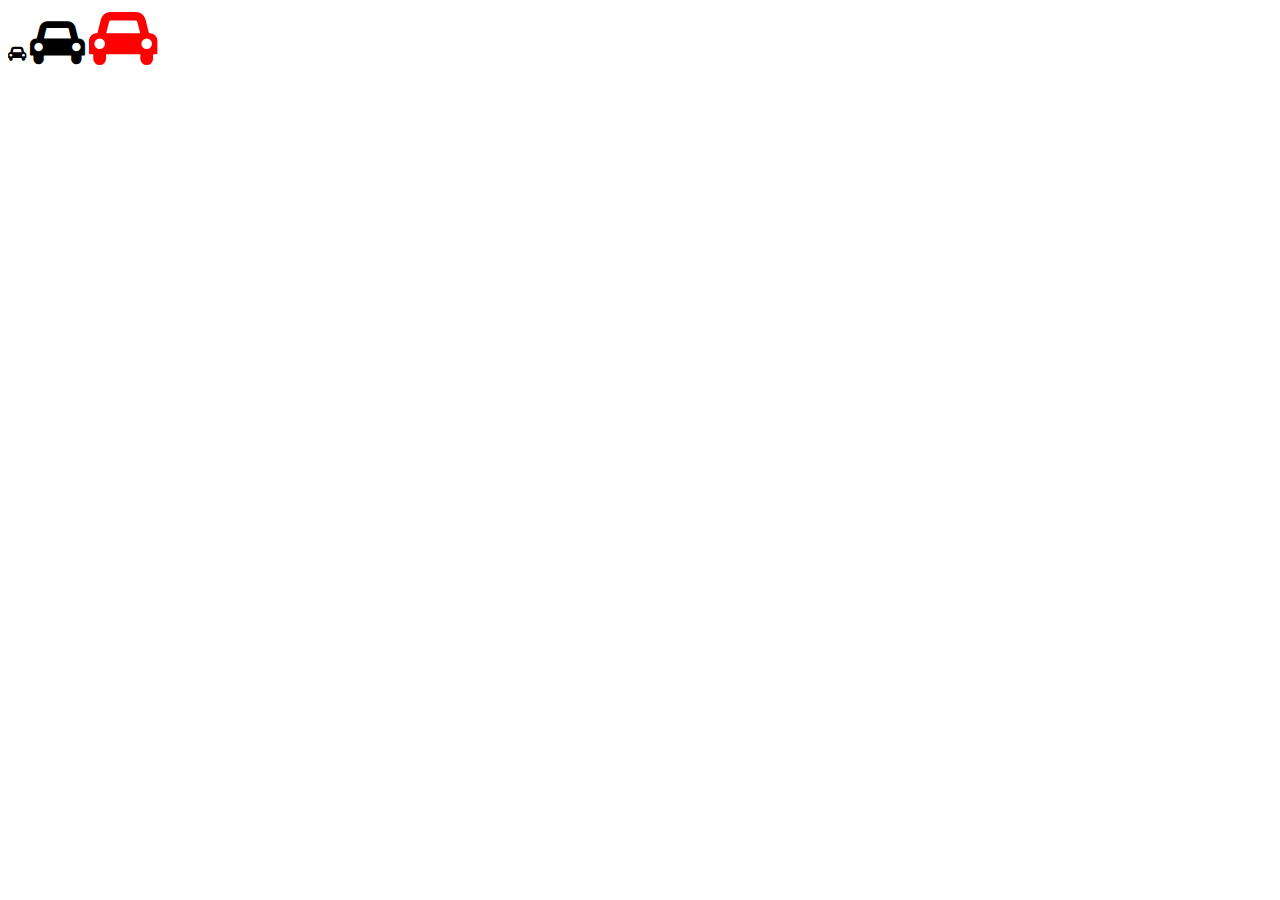
<file: playground.html>
<!DOCTYPE html>
<html>
<head>
<link rel="stylesheet" href="https://cdnjs.cloudflare.com/ajax/libs/font-awesome/4.7.0/css/font-awesome.min.css">
</head>
<body>

<i class="fa fa-car"></i>
<i class="fa fa-car" style="font-size:48px;"></i>
<i class="fa fa-car" style="font-size:60px;color:red;"></i>

</body>
</html>
</file>
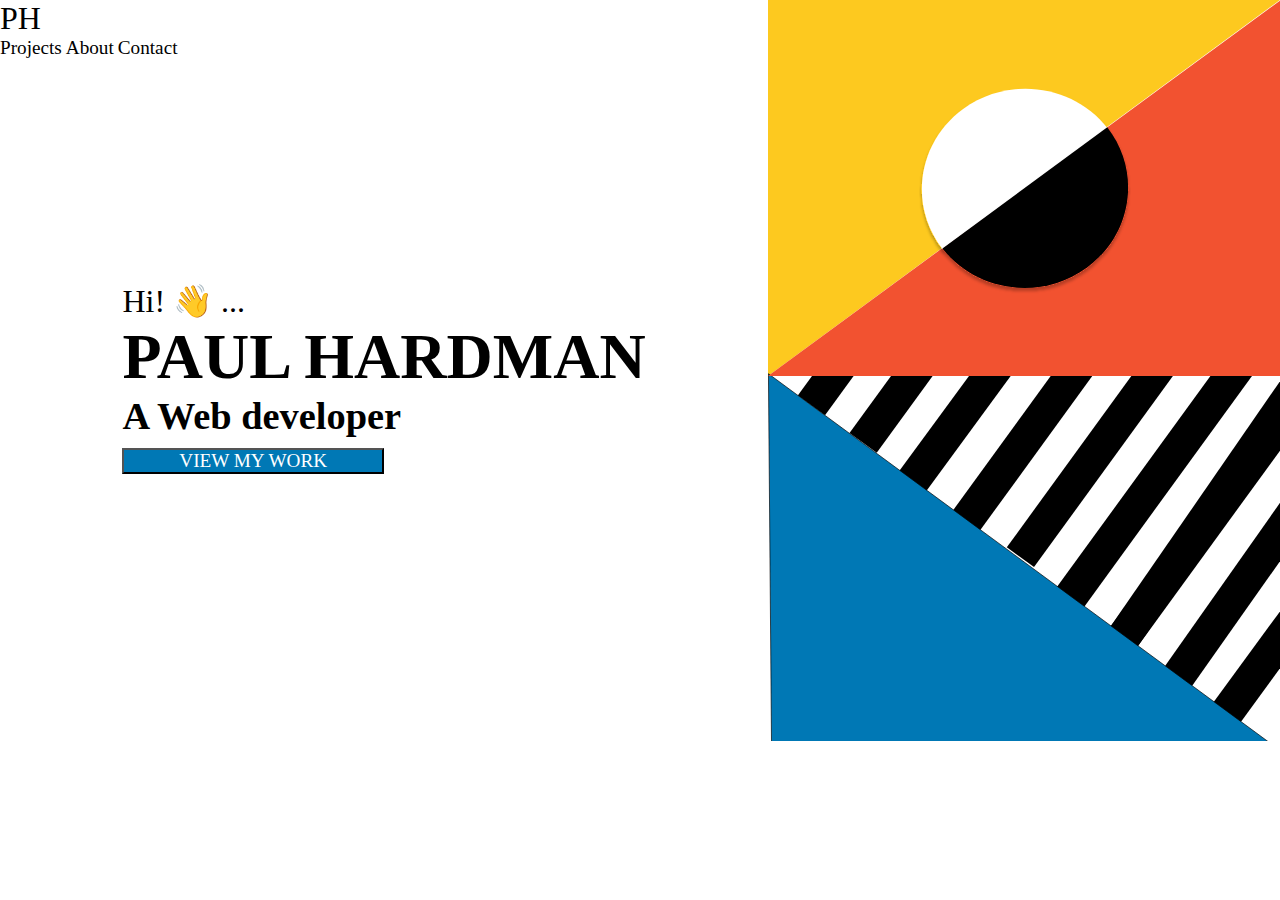
<file: landing-page/landing.html>
<!DOCTYPE html>
<html lang="en">

<head>
  <meta charset="UTF-8">
  <meta http-equiv="X-UA-Compatible" content="IE=edge">
  <meta name="viewport" content="width=device-width, initial-scale=1.0">
  <title>Document</title>
  <link rel="stylesheet" href="style.css">
</head>

<body>

  <section class="landing">
    <!-- This has three children the nav bar, the greeting and the svg icon -->
    <!-- nav bar -->
    <div class="landing__navi">
      <a class="landing__navi-icon" href="">PH</a>
      <ul class="landing__navi-links">
        <a href="">Projects</a>
        <a href="">About</a>
        <a href="">Contact</a>
      </ul>
    </div>
    <!-- Greeting -->
    <div class="landing__greeting">
      <div class="landing__greeting-vanityCard">
        <p>Hi! 👋 ...</p>
        <h1>PAUL HARDMAN</h1>
        <h2>A Web developer</h2>
        <button>VIEW MY WORK</button>
      </div>
    </div>
    <!-- svg -->
    <div class="landing__svg">
      <img class="landing__svg-img" src="landing.svg" alt="landing graphic">
    </div>
  </section>



</body>

</html>
</file>
<file: landing-page/style.css>
* {
  padding: 0;
  margin: 0;
  box-sizing: border-box;
}

.landing {
  height: 100vh;
  height: auto;
  display: grid;
  grid-template-columns: 60% 40%;
  grid-template-rows: 2% 98%;
  align-items: flex-start;
  justify-items: flex-start;
}
.landing__navi {
  width: 100%;
  grid-area: 1/1/2/2;
}
.landing__navi-links a {
  font-size: 1.2em;
}
.landing__navi-icon {
  font-size: 2em;
}
.landing__greeting {
  grid-area: 2/1/3/2;
  padding: 0;
  margin: 0;
  display: flex;
  flex-direction: column;
  justify-self: center;
  align-self: center;
  justify-content: center;
  align-content: center;
  height: 100%;
}
.landing__greeting-vanityCard p {
  font-size: 1em;
}
.landing__greeting-vanityCard h1 {
  font-size: 2em;
}
.landing__greeting-vanityCard h2 {
  font-size: 1.2em;
}
.landing__greeting-vanityCard button {
  width: 50%;
  font-size: 0.6em;
}
.landing__svg {
  margin: 0;
  height: fit-content;
  grid-area: 1/2/3/3;
  width: 100%;
  height: 100%;
  display: flex;
  align-items: flex-end;
  justify-content: flex-end;
}
.landing__svg-img {
  width: 100%;
  margin: 0;
}
.landing a {
  text-decoration: none;
  color: #000000;
}

.landing__navi-icon {
  font-family: "Fraunces", serif;
}
.landing__navi-links {
  font-family: "Fraunces", serif;
}
.landing__greeting-vanityCard {
  font-family: "Fraunces", serif;
  font-size: 2em;
}
.landing__greeting-vanityCard button {
  background-color: #0078B5;
  font-family: "Fraunces", serif;
  color: #ffffff;
}
</file>
